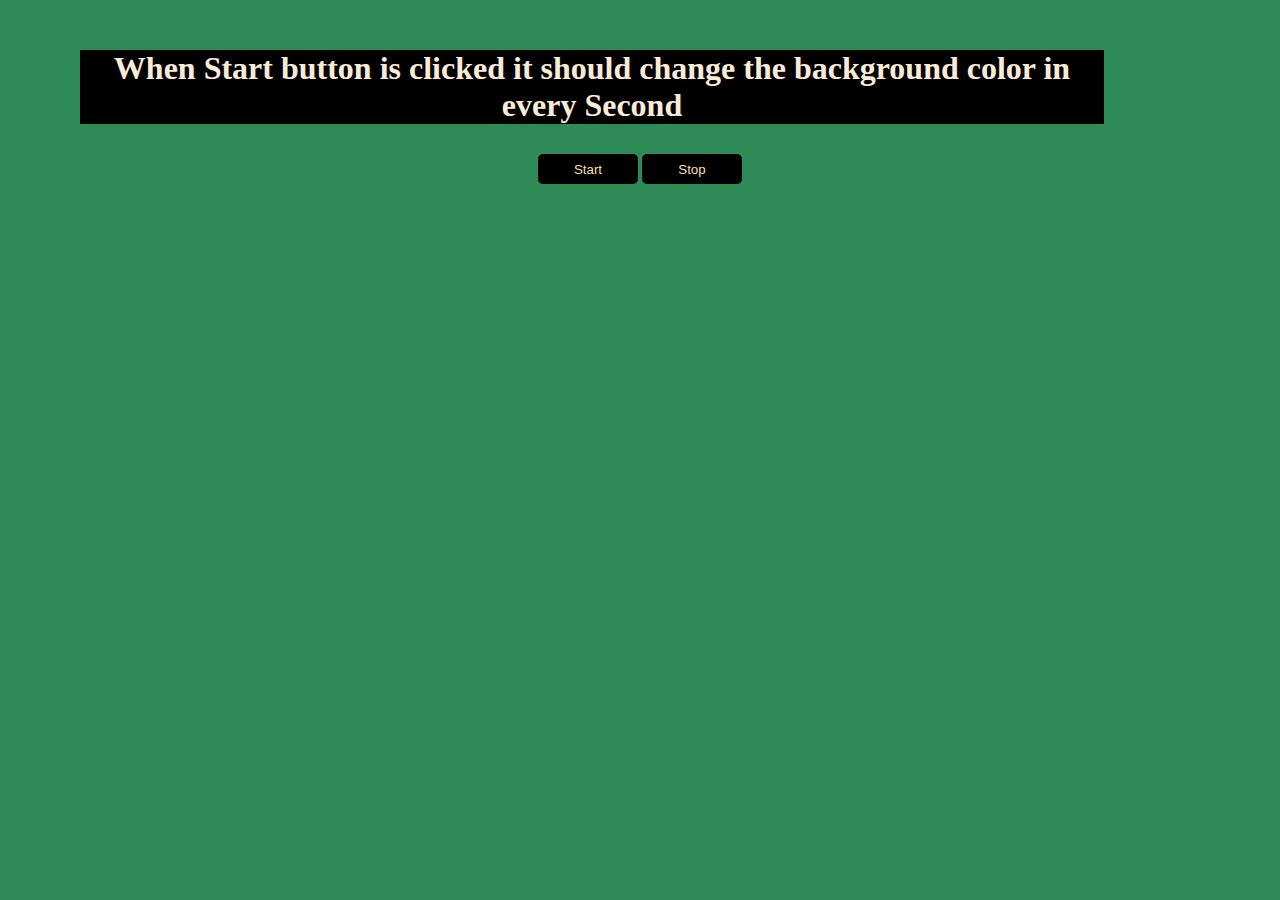
<file: 07_projects/06-unlimitedColors/index.html>
<!DOCTYPE html>
<html lang="en">
<head>
  <meta charset="UTF-8">
  <meta name="viewport" content="width=device-width, initial-scale=1.0">
  <link rel="stylesheet" href="style.css">
  <title>Unlimited Colors</title>
</head>
<body>
  <!-- <nav>
    <a href="/" aria-current="page">Home</a>
    <a target="_blank" href="https://google.com">Google</a>
  </nav> -->

  <h1> When Start button is clicked it should change the background color in every Second</h1>
  <button id="start">Start</button>
  <button id="stop">Stop</button>
  <!-- <script src="script.js"></script>
   -->
</body>
<script src="script.js"></script>
</html>
</file>
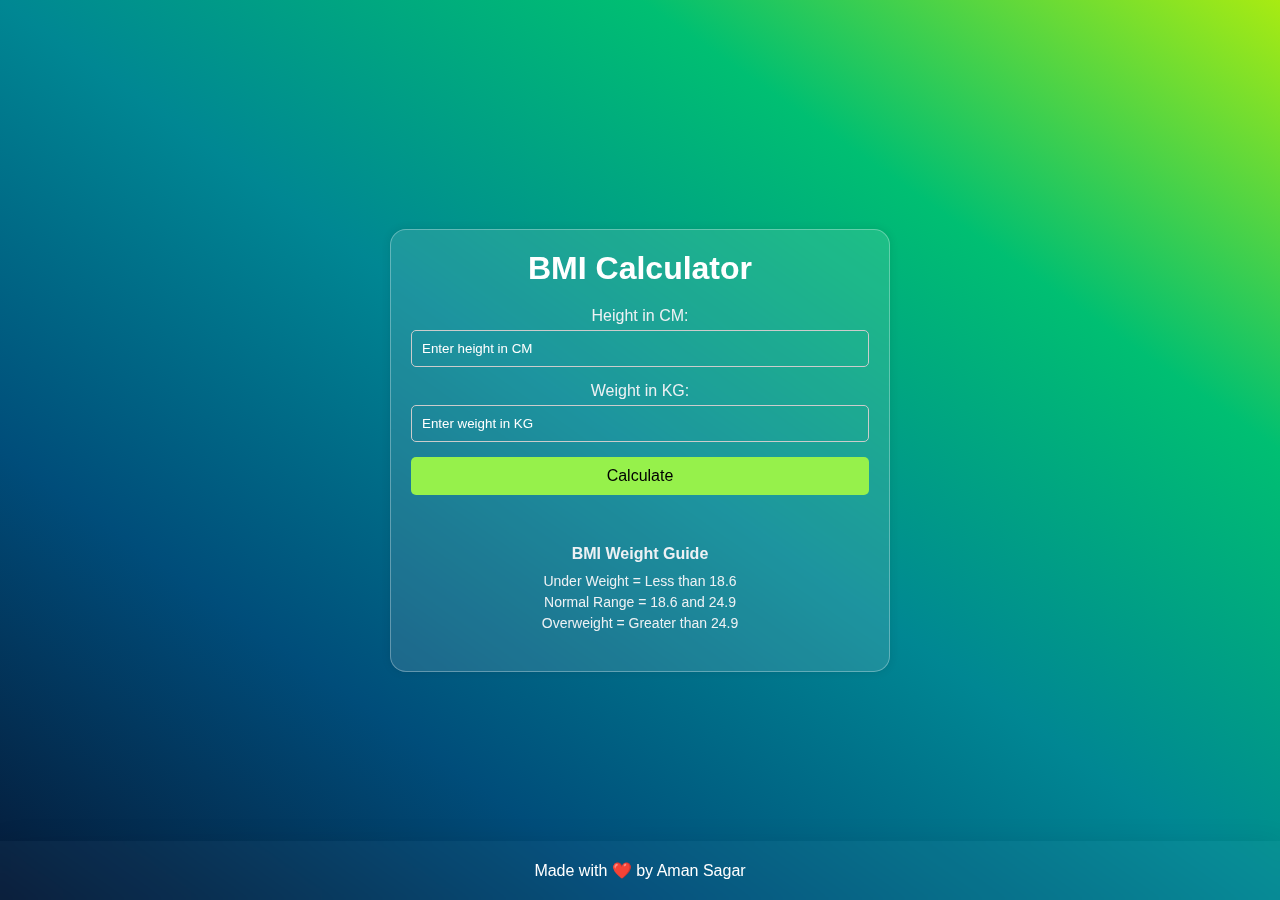
<file: 07_projects/2-BMICalculator/index.html>
<!DOCTYPE html>
<html lang="en">
<head>
  <meta charset="UTF-8">
  <meta name="viewport" content="width=device-width, initial-scale=1.0">
  <title>BMI Calculator</title>
  <link rel="stylesheet" href="styles.css">
</head>
<body>
  <div class="card-container">
    <div class="card">
      <h1>BMI Calculator</h1>
      <form id="bmiForm">
        <p><label>Height in CM: </label><input type="text" id="height" placeholder="Enter height in CM"></p>
        <p><label>Weight in KG: </label><input type="text" id="weight" placeholder="Enter weight in KG"></p>
        <button type="submit">Calculate</button>
        <div id="results"></div>
      </form>
      <div id="weight-guide">
        <h3>BMI Weight Guide</h3>
        <p>Under Weight = Less than 18.6</p>
        <p>Normal Range = 18.6 and 24.9</p>
        <p>Overweight = Greater than 24.9</p>
      </div>
    </div>
  </div>
  <footer class="footer">
    <p>Made with ❤️ by <a href="https://www.linkedin.com/in/amansagar0607/" target="_blank">Aman Sagar</a></p>
  </footer>
  <script src="script.js"></script>
</body>
</html>
</file>
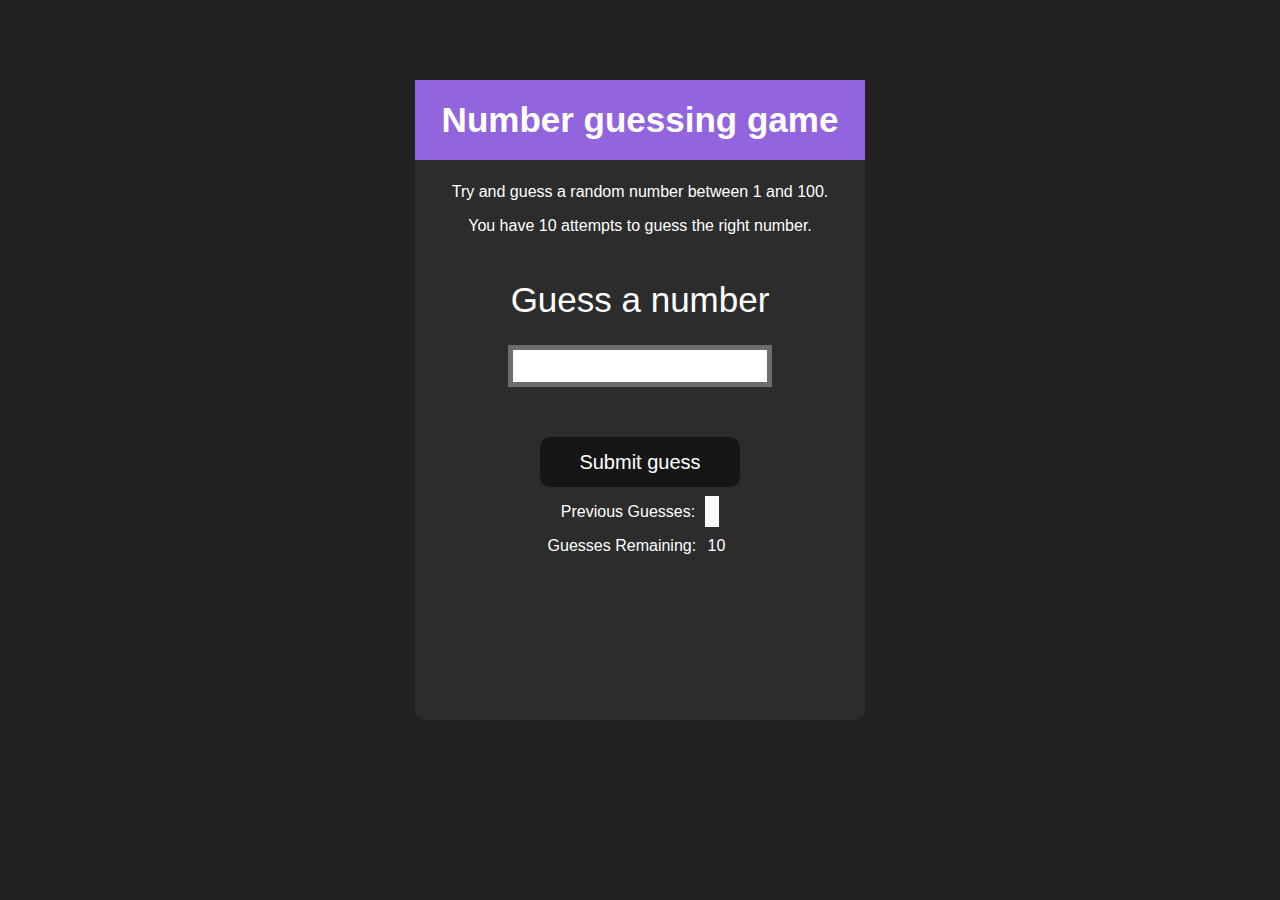
<file: 07_projects/4-GuessTheNumber/index.html>
<!DOCTYPE html>
<html lang="en">
<head>
    <meta charset="UTF-8">
    <meta name="viewport" content="width=device-width, initial-scale=1.0">
    <meta http-equiv="X-UA-Compatible" content="ie=edge">
    <title>Number Guessing Game</title>
    <link rel="stylesheet" href="styles.css">
</head>
<body style="background-color:#212121; color:#fff;">
    
    <div id="wrapper">
      <h1>Number guessing game</h1>
    <p>Try and guess a random number between 1 and 100.</p>
    <p>You have 10 attempts to guess the right number.</p>
    </br>
        <form class="form">
            <label2 for="guessField" id="guess">Guess a number</label>
            <input type="text" id="guessField" class="guessField">
            <input type="submit" id="subt" value="Submit guess" class="guessSubmit">
        </form>

        <div class="resultParas">
            <p >Previous Guesses: <span class="guesses"></span></p>
            <p >Guesses Remaining: <span class="lastResult">10</span></p>
            <p class="lowOrHi"></p>
        </div>
    </div>
    <script src="styles.js"></script>
</body>
</html>
</file>
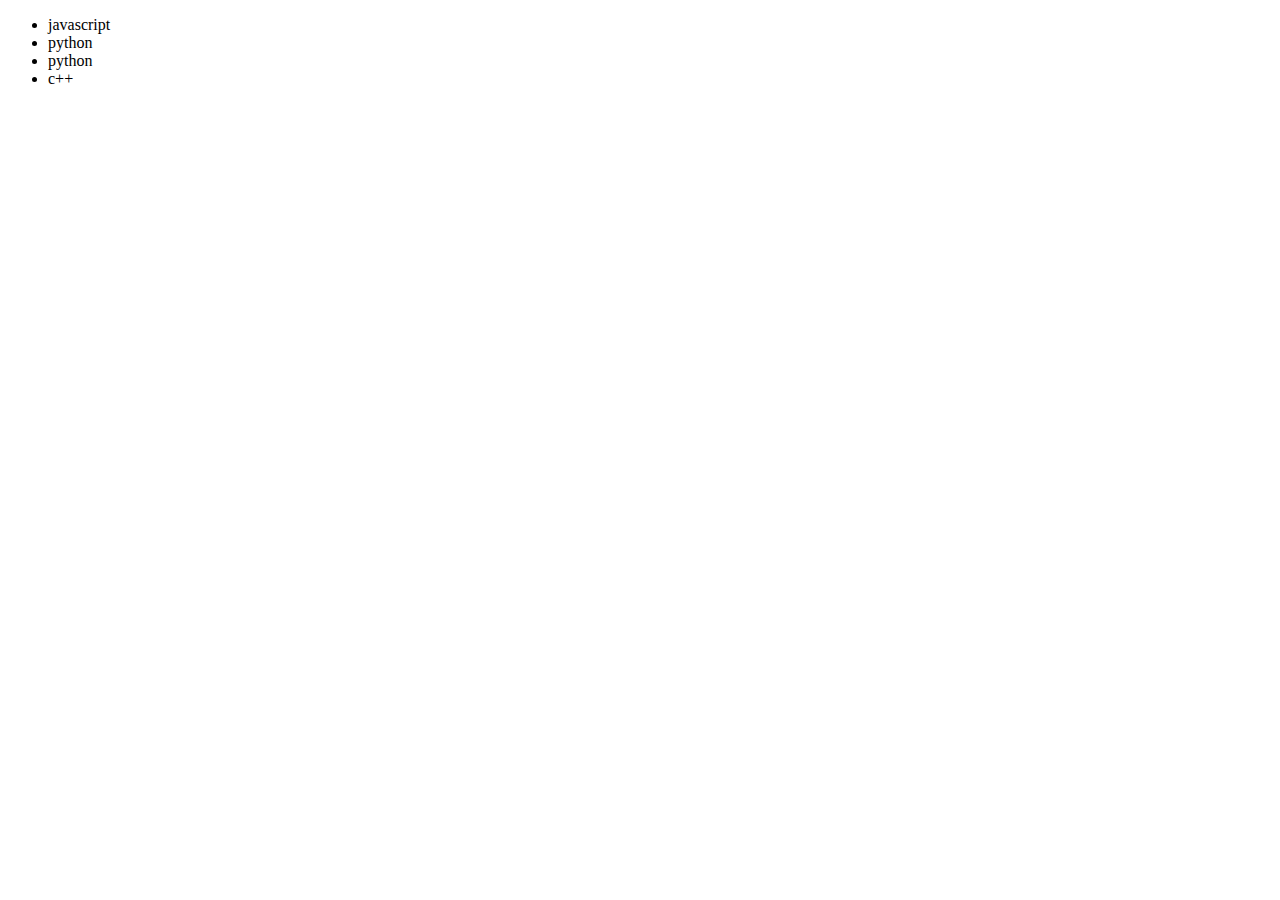
<file: 06_dom/four.html>
<!DOCTYPE html>
<html lang="en">
<head>
    <meta charset="UTF-8">
    <meta name="viewport" content="width=device-width, initial-scale=1.0">
    <title>Learning Javascript</title>
</head>
<body>
        <ul class="language">
            <li>javascript</li>
        </ul>
</body>
<script>

//not good for very big projects
    function addlang(langName){
      const li =   document.createElement('li');
      li.innerHTML = `${langName}`
      document.querySelector('.language').appendChild(li)
    }

    addlang("python")
    addlang("python")
// we should use optimized function for it
function  optimizedAddLang(langName){
    const li = document.createElement('li');
    li.appendChild(document.createTextNode(langName));
    document.querySelector('.language').appendChild(li);
}

optimizedAddLang("c++");


//Edit
const secondLang = document.querySelector("li:nth-chid(2)")
const newli = document.createElement('li')
newli.textContent = "mojo"
secondLang.replaceWith(newli)

//edit
const firstLang = document.querySelector("li:first-child")
firstLang.outerHTML = '<li>Typescript</li>'
    
</script>
</html>
</file>
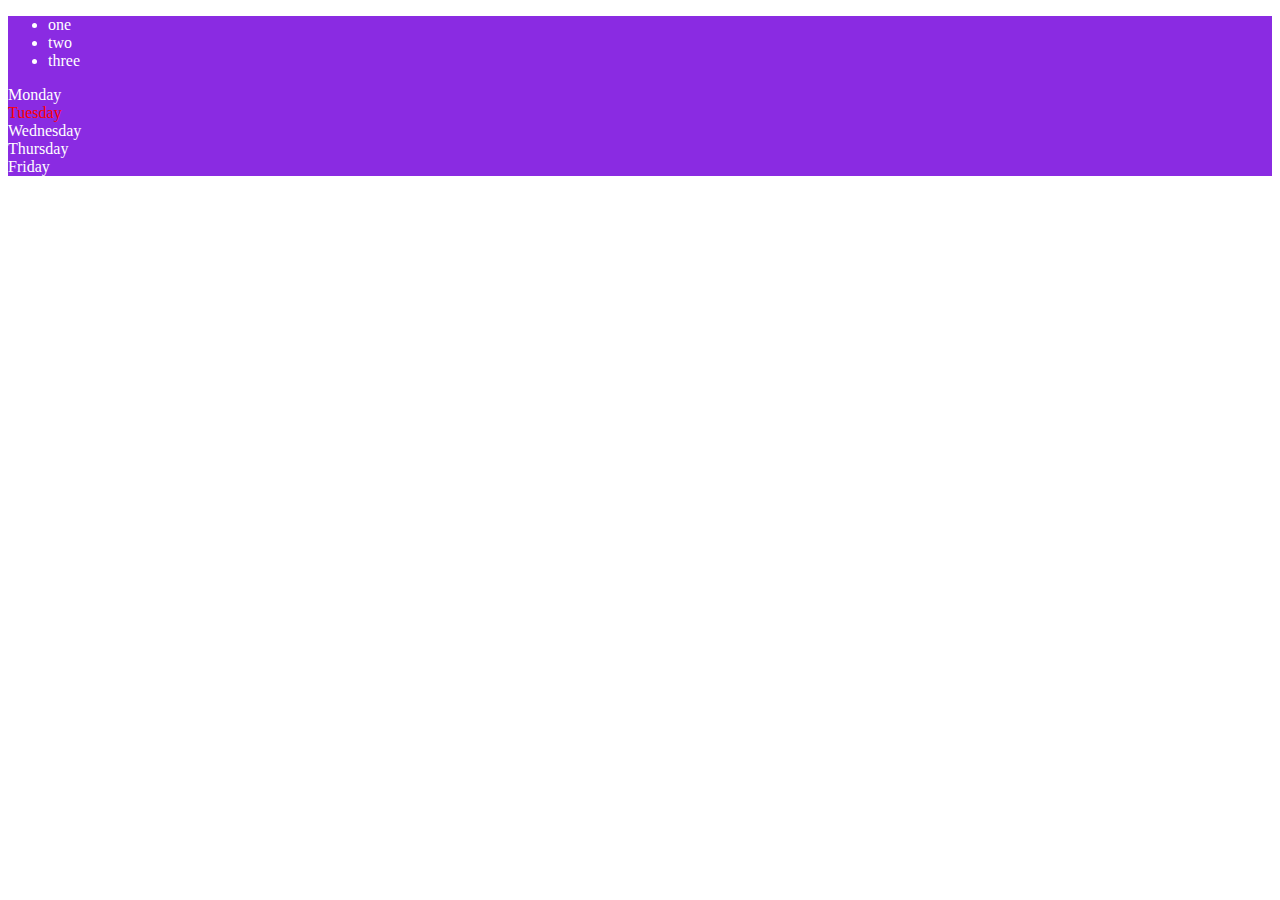
<file: 06_dom/one.html>
<!DOCTYPE html>
<html lang="en">
<head>
    <meta charset="UTF-8">
    <meta name="viewport" content="width=device-width, initial-scale=1.0">
    <title>Dom Learning </title>
    <style>
        .bg-black {
            background-color: blueviolet;
            color: white;
        }
    </style>
</head>
<body>
    <div class="bg-black">
        <!-- <h1 id="title" class="heading">Dom Learning in Javascript <span>text code</span></h1>
        <h2 id="sub-title" class="sub-heading">Dom Learning in Javascript <span>text code</span></h2>
        <h3 id="paragraph-heading" class="paragraph-heading">Dom Learning in Javascript <span>text code</span></h3>
        <p>Lorem ipsum dolor sit amet consectetur adipisicing elit. Laudantium in consectetur et vero, eveniet quia libero id impedit distinctio officia?</p> -->
        <!-- <input type="password" name="password" value="******"> -->

        <ul>
            <li class="list-tem">one</li>
            <li class="list-tem"> two</li>
            <li class="list-tem">three</li>
        </ul>


        <div class="parent">
            <div class="day">Monday</div>
            <div class="day">Tuesday</div>
            <div class="day">Wednesday</div>
            <div class="day">Thursday</div>
            <div class="day">Friday</div>
        </div>

    </div>
</body>
<script>
    const parent = document.querySelector('.parent')
    console.log(parent)
    console.log(parent.children)
    console.log(parent.children[0].innerHTML)


    for (let i = 0; i < parent.children.length; i++) {
        console.log(parent.children[i].innerHTML);
        
    }

    parent.children[1].style.color = 'red';
    console.log(parent.firstElementChild);
    console.log(parent.lastElementChild);

    const dayOne = document.querySelector('.day')
    console.log(dayone);
    console.log(dayone.parentElement);
    console.log(dayone.nextElementSibling);



    console.log("Nodes:", parent.childNodes);
</script>
</html>
</file>
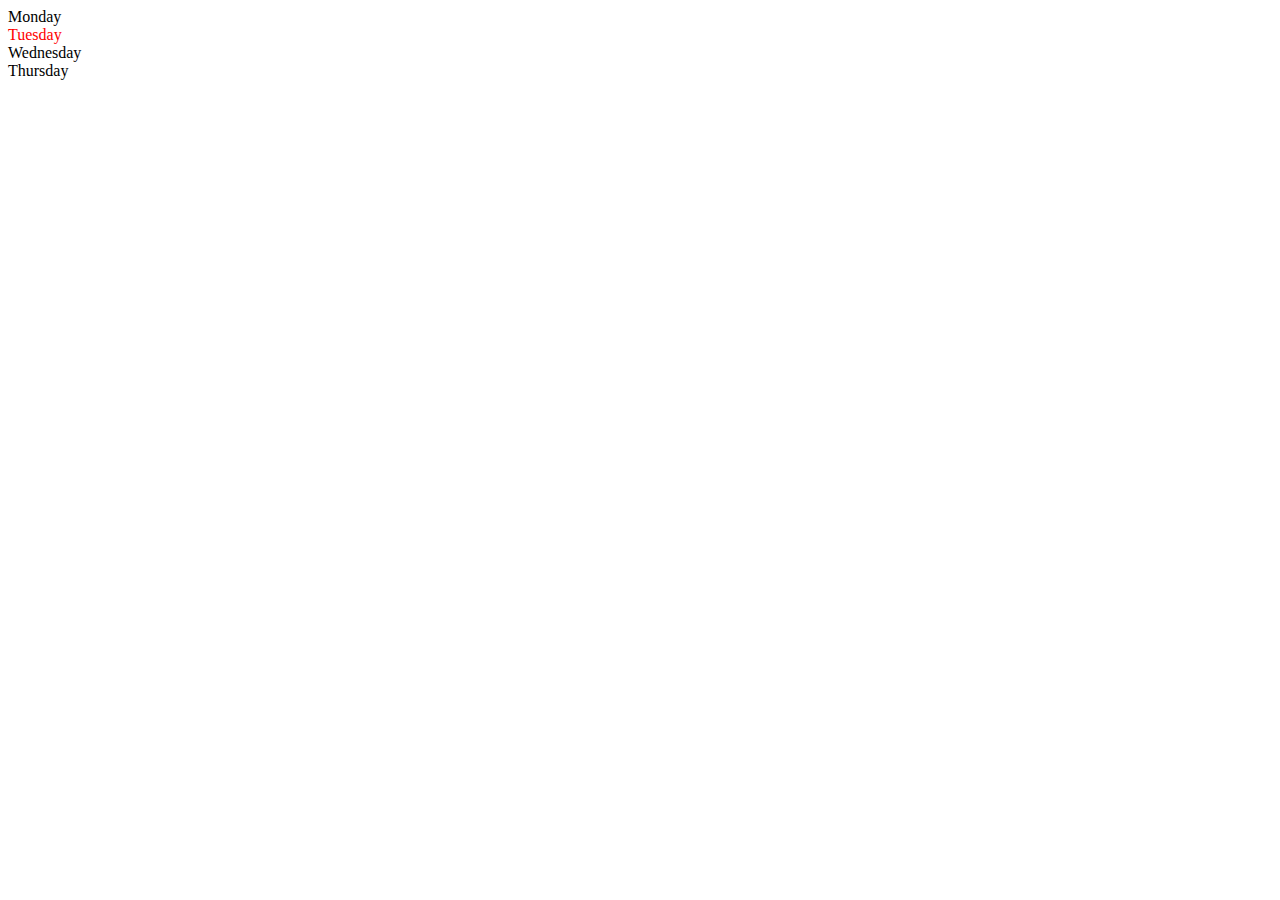
<file: 06_dom/two.html>
<!DOCTYPE html>
<html lang="en">
<head>
    <meta charset="UTF-8">
    <meta name="viewport" content="width=device-width, initial-scale=1.0">
    <title>Dom Learning </title>
    <style>
        .bg-black {
            background-color: blueviolet;
            color: white;
        }
    </style>
</head>
<body>
            <div class="parent">
            <div class="day">Monday</div>
            <div class="day">Tuesday</div>
            <div class="day">Wednesday</div>
            <div class="day">Thursday</div>
        </div>

    </div>
</body>
<script>
    const parent = document.querySelector('.parent')
    console.log(parent)
    console.log(parent.children)
    console.log(parent.children[0].innerHTML)


    for (let i = 0; i < parent.children.length; i++) {
        console.log(parent.children[i].innerHTML);
        
    }

    parent.children[1].style.color = 'red';
    console.log(parent.firstElementChild);
    console.log(parent.lastElementChild);

    const dayOne = document.querySelector('.day')
    console.log(dayone);
    console.log(dayone.parentElement);
    console.log(dayone.nextElementSibling);



    console.log("Nodes:", parent.childNodes);
</script>
</html>
</file>
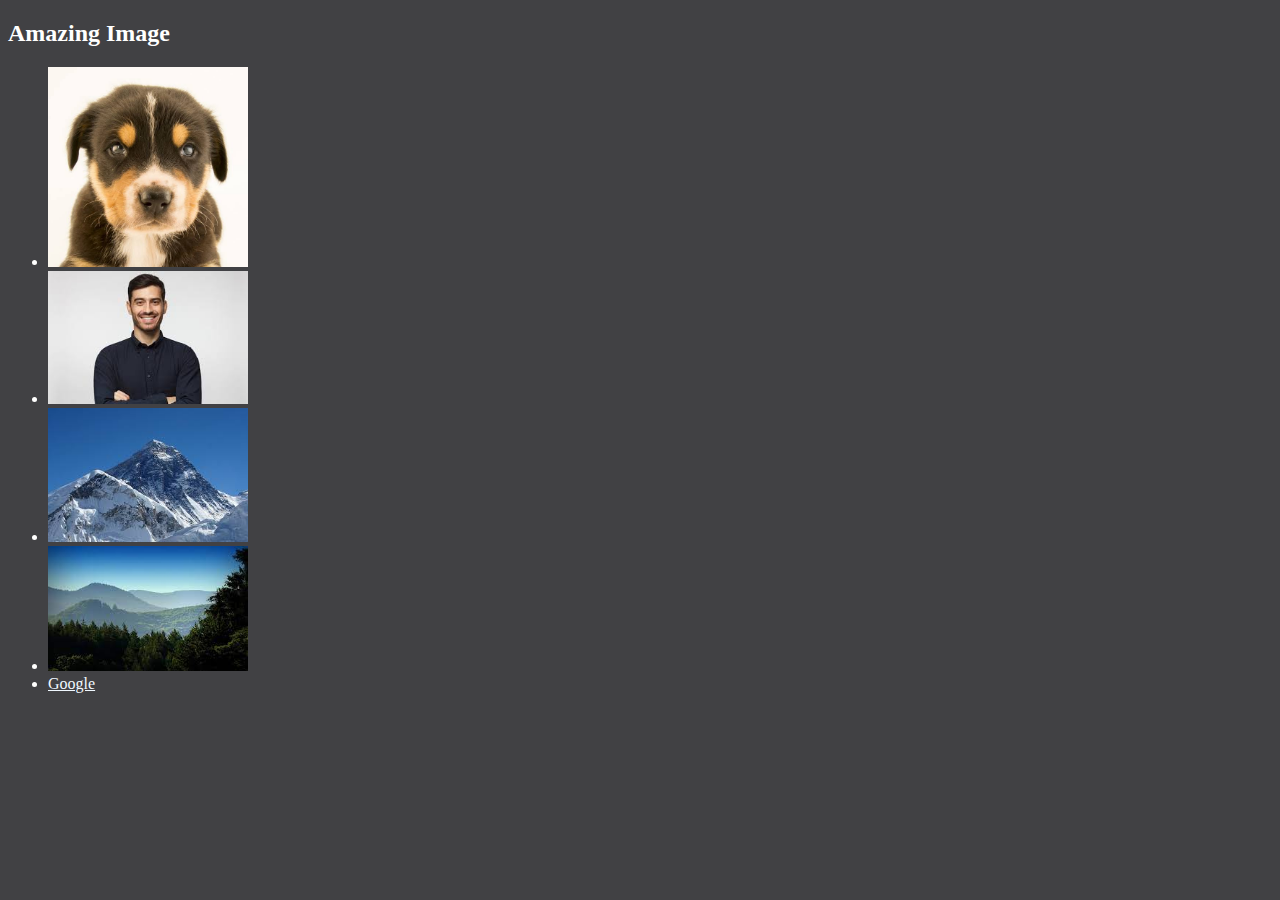
<file: 08_events/one.html>
<!DOCTYPE html>
<html lang="en">
<head>
  <meta charset="UTF-8">
  <meta name="viewport" content="width=device-width, initial-scale=1.0">
  <title>Document</title>
</head>
<body style="background-color: #414144; color: white;">
  <h2>Amazing Image</h2>
  <div>
    <ul id="images">
      <li> <img width="200px" id="dog"src="../assets/images/dog.jpg" alt="Dog">  </li>
      <li>  <img width="200px" id="person"src="../assets/images/person.jpg" alt="Person">  </li>
      <li> <img width="200px" id="mountain"src="../assets/images/mountain.jpg" alt="Mountain">  </li>
      <li> <img width="200px" id="forest"src="../assets/images/forest.jpg" alt="Forest">  </li>
      <li> <a style="color: aliceblue;" href="https://google.com" id="google">Google</a></li>
    </ul>
  </div>
</body>
<script>
  // document.getElementById('dog').onclick = function(){
  //   alert("A black Cute Dog") //it gives less features we should not use it always
  // }

  //attachEvent() - early time 
  //Jquery - OnEeventListener
  //Types of - leyboard, mouse, vent
  //target, toElement , srcElement, currentElement
  // clientx, clientY, screenX, screenY
  // altKey, shiftKey, ctrlKey, keycode

  //Here we use addEventListener which is a modern approach
  // document.getElementById('images').addEventListener('click', function(e){
  //   console.log("clicked inside the ul")
  // }, true ) // <== Event Propagation

  // document.getElementById('person').addEventListener('click', function(e){
  //   console.log("Person clicked ")
  // }, true )

  // document.getElementById('person').addEventListener('click', function(e){
  //   e.stopPropagation
  // }, false )


  //fasle Event Propagation used for bubble event
  // true Event Propagation used for capturing event

  //Event Propagation : therse are two context of event propagation (1) Event Bubbling, (2) event Capturing

  // document.getElementById('google').addEventListener('click', function (e) {
    // console.log("stopping clicked")
  //   e.preventDefault()
  //   e.stopPropagation()
  // }, false)

   document.querySelector('#images').addEventListener('click', function(e){
    console.log(e.target.tagName);
    if (e.target.tagName === 'IMG') {
      console.log(e.target.id)
      let removeIt = e.target.parentNode
    removeIt.remove()
    }
  
  
  // removeIt.parentNode.removeChild(removeIt)
   }, false)

</script>
</html>
</file>
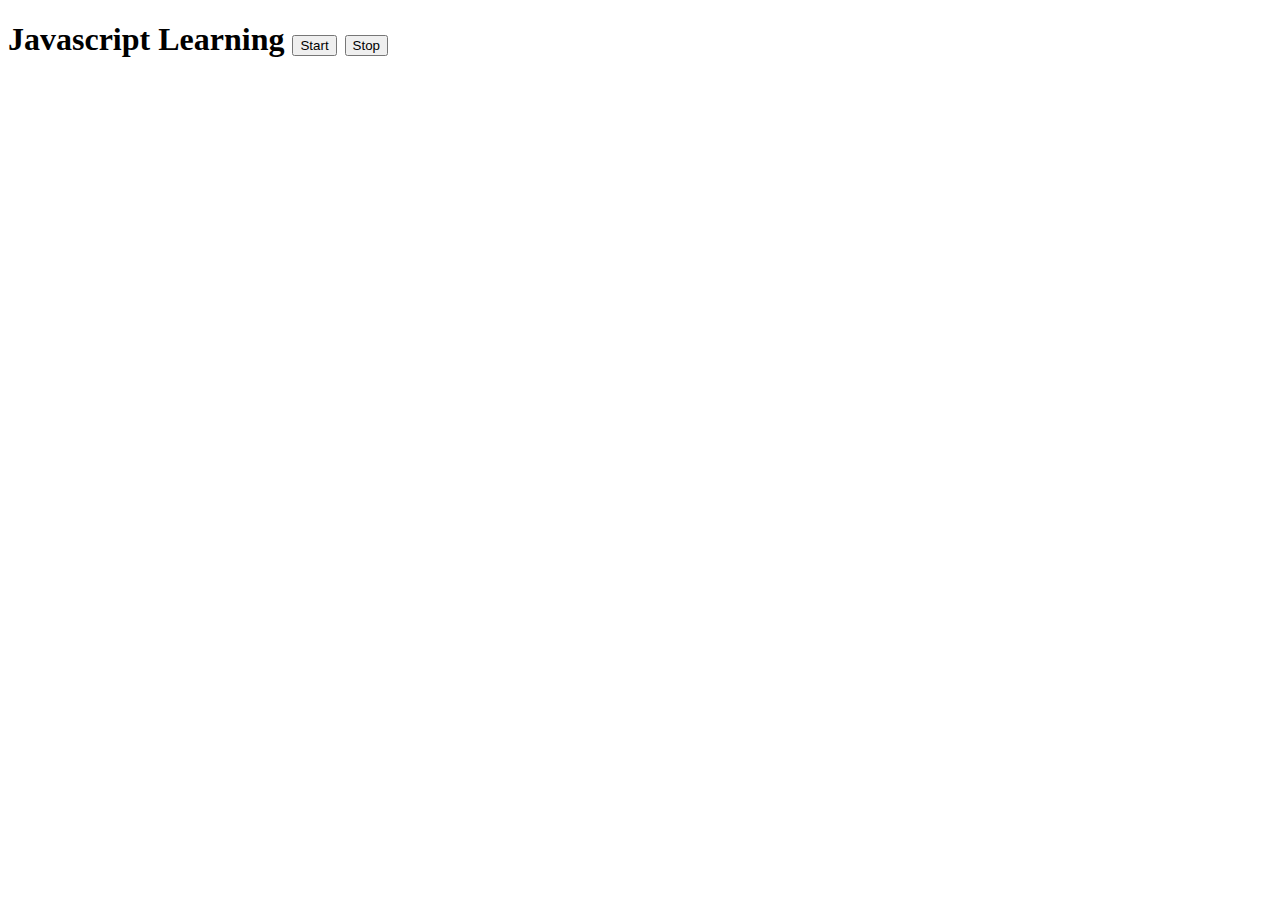
<file: 08_events/three.html>
<!DOCTYPE html>
<html lang="en">
  <head>
    <meta charset="UTF-8" />
    <meta name="viewport" content="width=device-width, initial-scale=1.0" />
    <title>Document</title>
  </head>
  <body>
    <h1>
      Javascript Learning
      <button id="start">Start</button>
      <button id="stop">Stop</button>
    </h1>
  </body>
  <script>
    const sayDate = (str) => {
      console.log(str, Date());
    };

    document.querySelector("#start").addEventListener("click", function () {
      const intervalId = setInterval(sayDate, 3000, "Hii");
      console.log("Start");

      document.querySelector("#stop").addEventListener("click", function () {
        clearInterval(intervalId);
        alert('stopped!!')
        console.log("Stopped");
      });
    });
  </script>
</html>
</file>
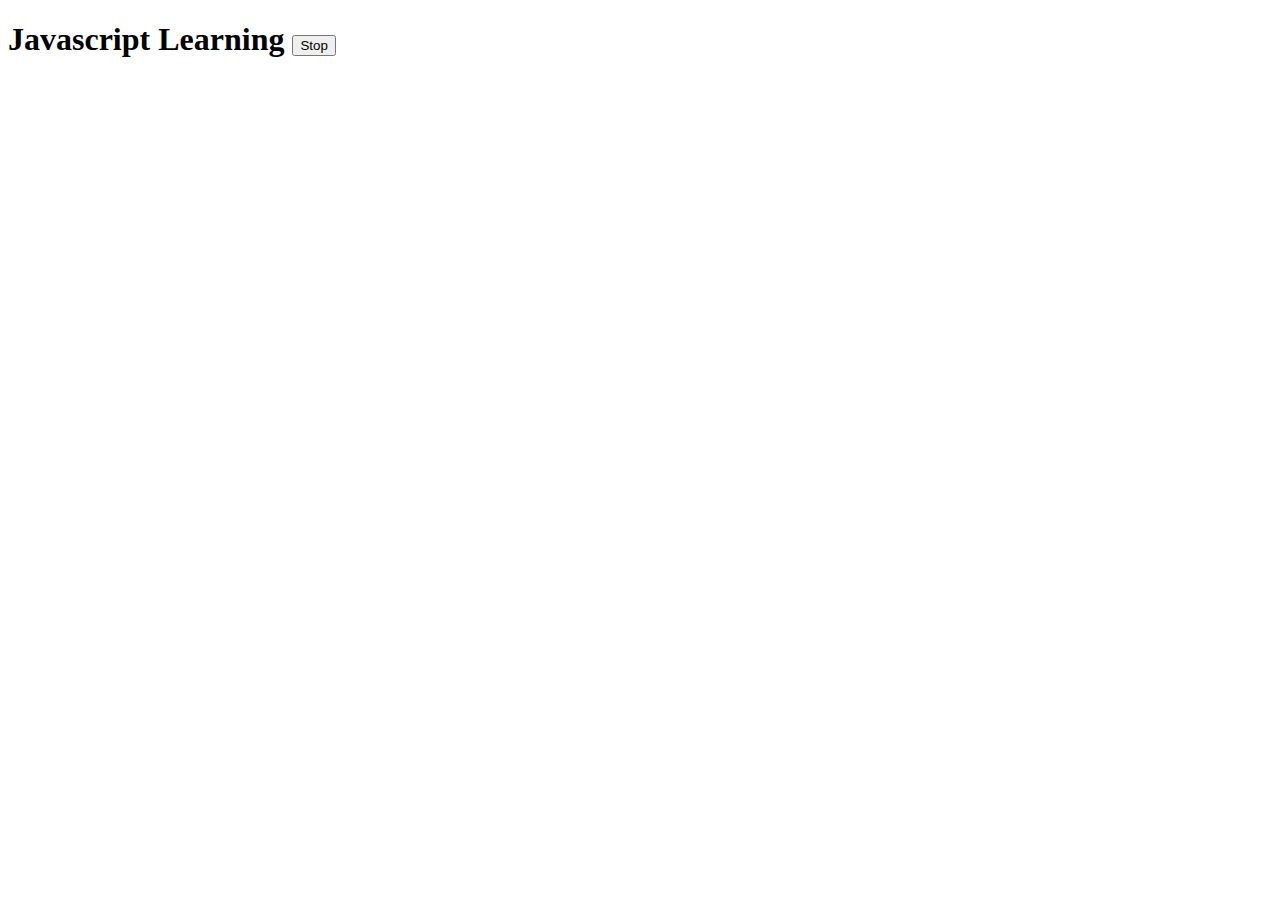
<file: 08_events/two.html>
<!DOCTYPE html>
<html lang="en">
<head>
  <meta charset="UTF-8">
  <meta name="viewport" content="width=device-width, initial-scale=1.0">
  <title>Document</title>
</head>
<body>
    <h1>Javascript Learning
    <button id="stop"> Stop</button>
  </h1>
</body>
<script>
  const myName = function(){
    console.log("AMAN")
  }

  const changeText = function(){
  document.querySelector("h1").innerHTML = "Aman is my name"
  }
  const changeMe = setTimeout(changeText, 3000)

  document.querySelector('#stop').addEventListener('click', function(){
    clearInterval(changeMe)
    console.log("Stopped")
  })

  
</script>
</html>
</file>
<file: 07_projects/06-unlimitedColors/style.css>
*, html{
  margin: 0;
  padding: 0;
  box-sizing: border-box;
}

body{
  background-color: seagreen;
  color: antiquewhite;
  text-align: center;
  /* display:block; */
  justify-content: center;
  margin-top: 50px;
}

button{
  width: 100px;
  height: 30px;
  border-radius: 5px;
  border: none;
  justify-content: center;
  align-items: center;
  text-align: center;
  margin-top: 30px;
  background-color: black;
  color: wheat;
}

h1{
  background: #000;
  align-items: center;
  margin-left: 80px;
  width: 80%;
}
</file>
<file: 07_projects/2-BMICalculator/styles.css>
*,
html {
  padding: 0;
  margin: 0;
  box-sizing: border-box;
}

body {
  background-color: #130f40;
  background-image: linear-gradient(to right top, #051937, #004d7a, #008793, #00bf72, #a8eb12);
  font-family: Arial, sans-serif;
}

.card-container {
  display: flex;
  justify-content: center;
  align-items: center;
  height: 100vh;
}

.card {
  width: 80%;
  max-width: 500px;
  padding: 20px;
  border-radius: 10px;
  background: rgba(255, 255, 255, 0.112);
  border-radius: 16px;
  box-shadow: 0 4px 30px rgba(0, 0, 0, 0.1);
  backdrop-filter: blur(5px);
  -webkit-backdrop-filter: blur(5px);
  border: 1px solid rgba(255, 255, 255, 0.3);
  box-shadow: 0 0 10px rgba(0, 0, 0, 0.1);
}

h1 {
  text-align: center;
  margin-bottom: 20px;
  color: #ffffff;
}

form {
  text-align: center;
}

label {
  display: block;
  margin-bottom: 5px;
  color: #edf1f4;
}

input {
  width: 100%;
  padding: 10px;
  margin-bottom: 15px;
  color: #edf1f4;
  border-radius: 5px;
  border: 1px solid #ccc;
  box-sizing: border-box;
  background-color: transparent;
  /* Change placeholder color to white */
  
}

input::placeholder {
  color: #ffffff;
}

button[type="submit"] {
  width: 100%;
  padding: 10px;
  border-radius: 5px;
  border: none;
  background-color: rgb(150, 241, 75) !important;
  color: #000000;
  font-size: 16px;
  cursor: pointer;
  transition: background-color 0.3s ease, color 0.3s ease;
}

button[type="submit"]:hover {
  background-color: #3d5606;
  color: #060606;
}

#results {
  margin-top: 20px;
  font-size: 18px;
  color: #edf1f4;
  margin-bottom: 20px;
}

#weight-guide {
  margin-top: 50px;
  margin-bottom: 20px;
  text-align: center;
  animation: slideIn 0.8s ease;
}

@keyframes slideIn {
  from {
    opacity: 0;
    transform: translateY(-50px);
  }
  to {
    opacity: 1;
    transform: translateY(0);
  }
}

#weight-guide h3 {
  margin: 10px;
  font-size: 16px;
  color: #edf1f4;
}

#weight-guide p {
  margin-top: 5px;
  font-size: 14px;
  color: #edf1f4;
}

@media screen and (max-width: 600px) {
  .card-container {
    width: 100%;
  }
}

/* Footer Styles */
.footer {
  text-align: center;
  padding: 20px 0;
  color: #ffffff;
  background: rgba(255, 255, 255, 0.027);
  box-shadow: 0 4px 30px rgba(0, 0, 0, 0.1);
  backdrop-filter: blur(5px);
  -webkit-backdrop-filter: blur(5px);
  position: fixed;
  bottom: 0;
  width: 100%;
}

.footer a {
  color: #ffffff;
  text-decoration: none;
}
</file>
<file: 07_projects/4-GuessTheNumber/styles.css>
html {
  font-family: sans-serif;
}

body {
  width: 300px;
  max-width: 750px;
  min-width: 480px;
  margin: 0 auto;
  background-color: #212121;
}

.lastResult {
  color: white;
  padding: 7px;
}

.guesses {
  color: white;
  padding: 7px;
}

button {
  background-color: #141414;
  color: #fff;
  width: 250px;
  height: 50px;
  border-radius: 25px;
  font-size: 30px;
  border-style: none;
  margin-top: 30px;
  /* margin-left: 50px; */
}

#subt {
  background-color: #161616;
  color: #ffffff;
  width: 200px;
  height: 50px;
  border-radius: 10px;
  font-size: 20px;
  border-style: none;
  margin-top: 50px;
  /* margin-left: 75px; */
}

#guessField {
  color: #000;
  width: 250px;
  height: 30px;
  font-size: 30px;
  border-style: none;
  margin-top: 25px;

  /* margin-left: 50px; */
  border: 5px solid #6c6d6d;
  text-align: center;
}

#guess {
  font-size: 35px;
  /* margin-left: 90px; */
  margin-top: 120px;
  color: #fff;
}

.guesses {
  background-color: #fafafa;
  color: #000;
  margin-left: 10px;
  width: 50%;
}

#wrapper {
    box-sizing: border-box;
    text-align: center;
    width: 450px;
    height: 640px;
    background-color: #4747474b;
    color: #fff;
    margin-top: 50px;
    font-size: 25px;
    border-radius: 10px;
    margin: 80px auto; /* Center horizontally */
  }
  

h1 {
  background-color: #9265de;
  color: #ffffff;
  text-align: center;
  font-size: 35px;
 padding: 20px;
}

p {
  font-size: 16px;
  text-align: center;
}
</file>
